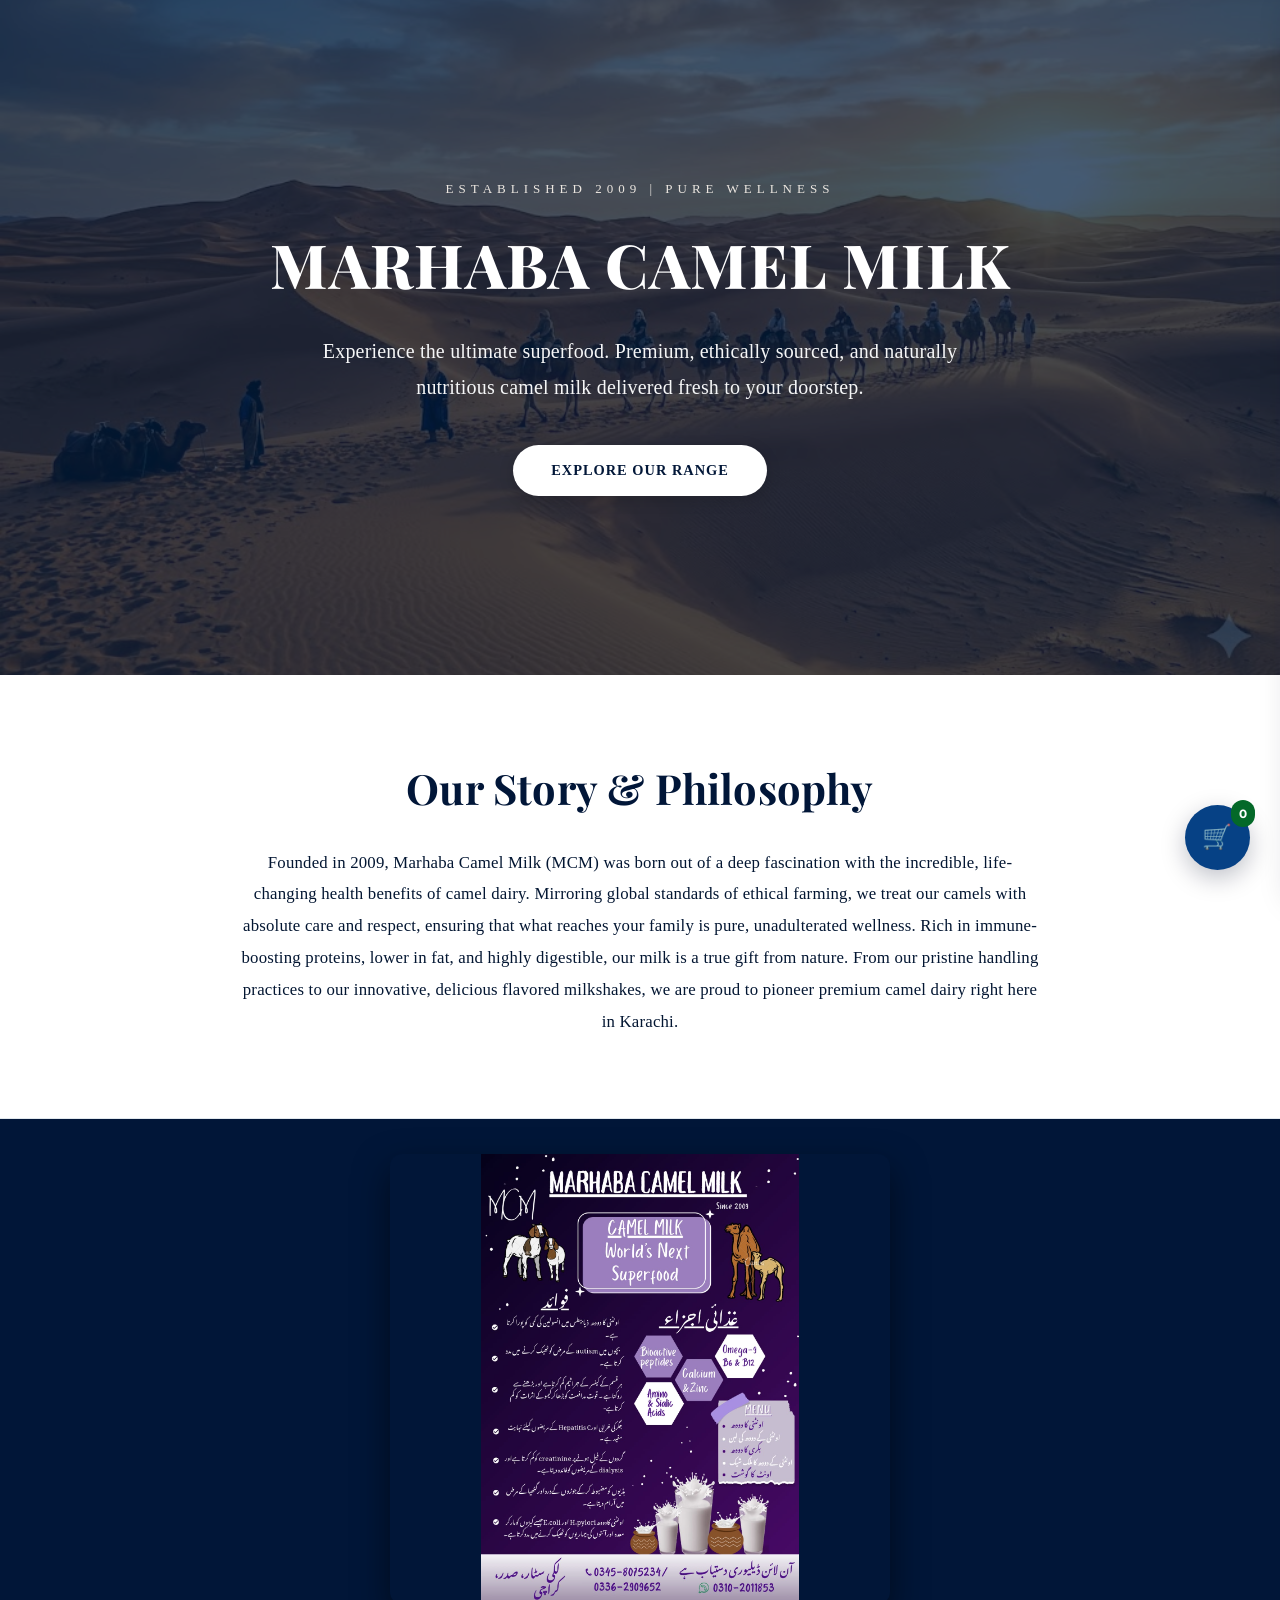
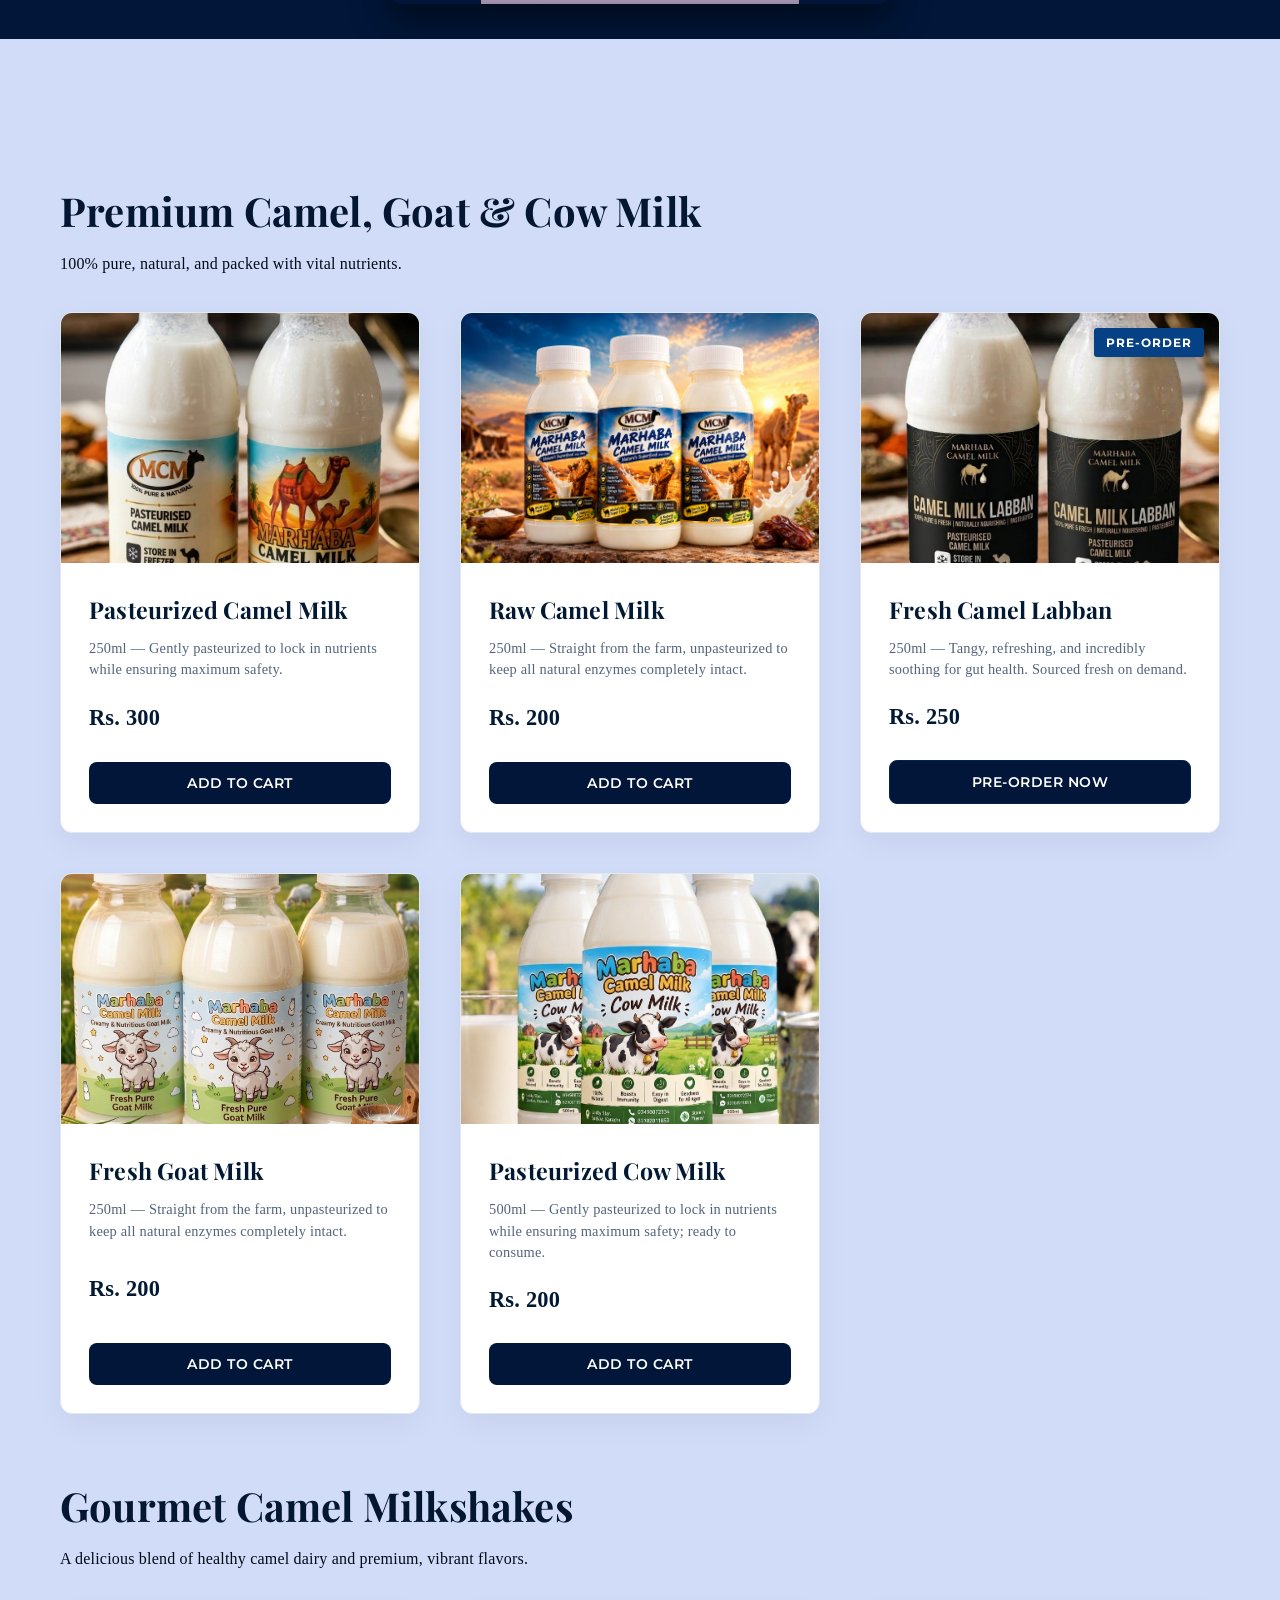
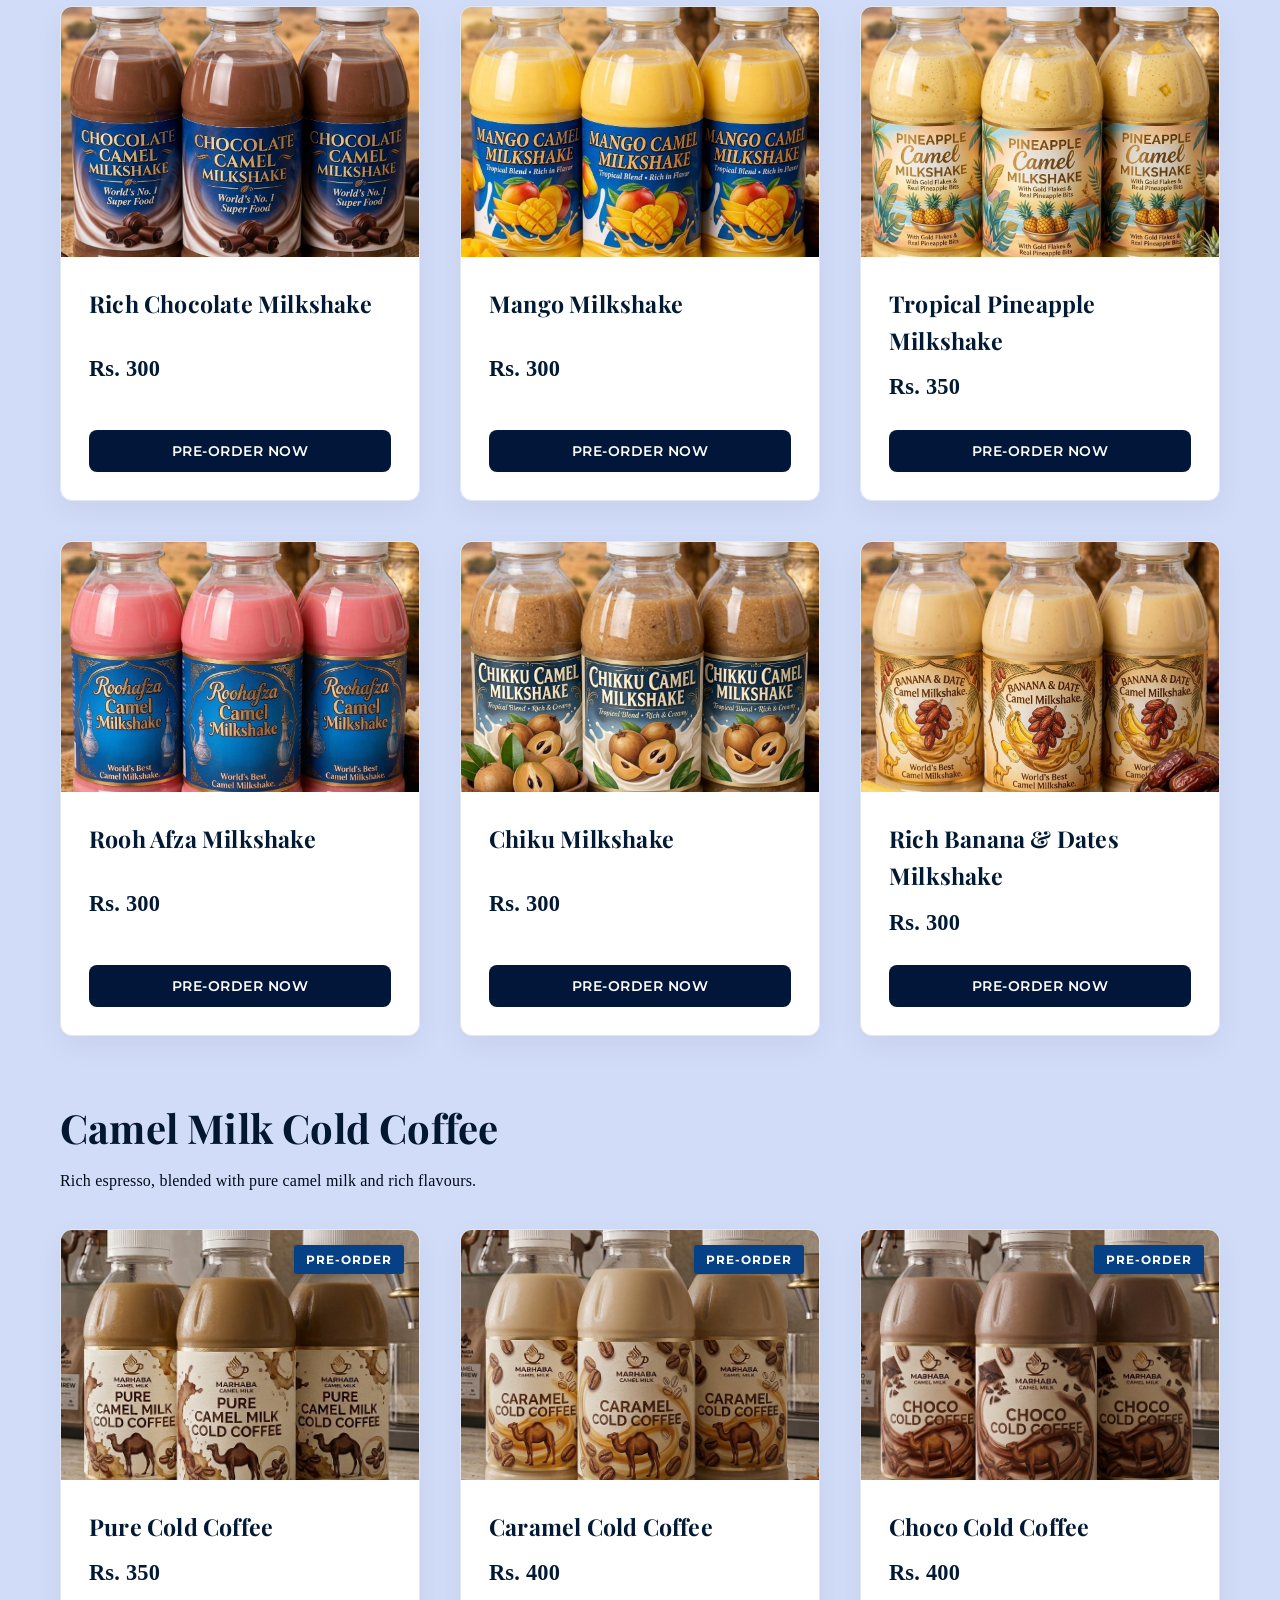
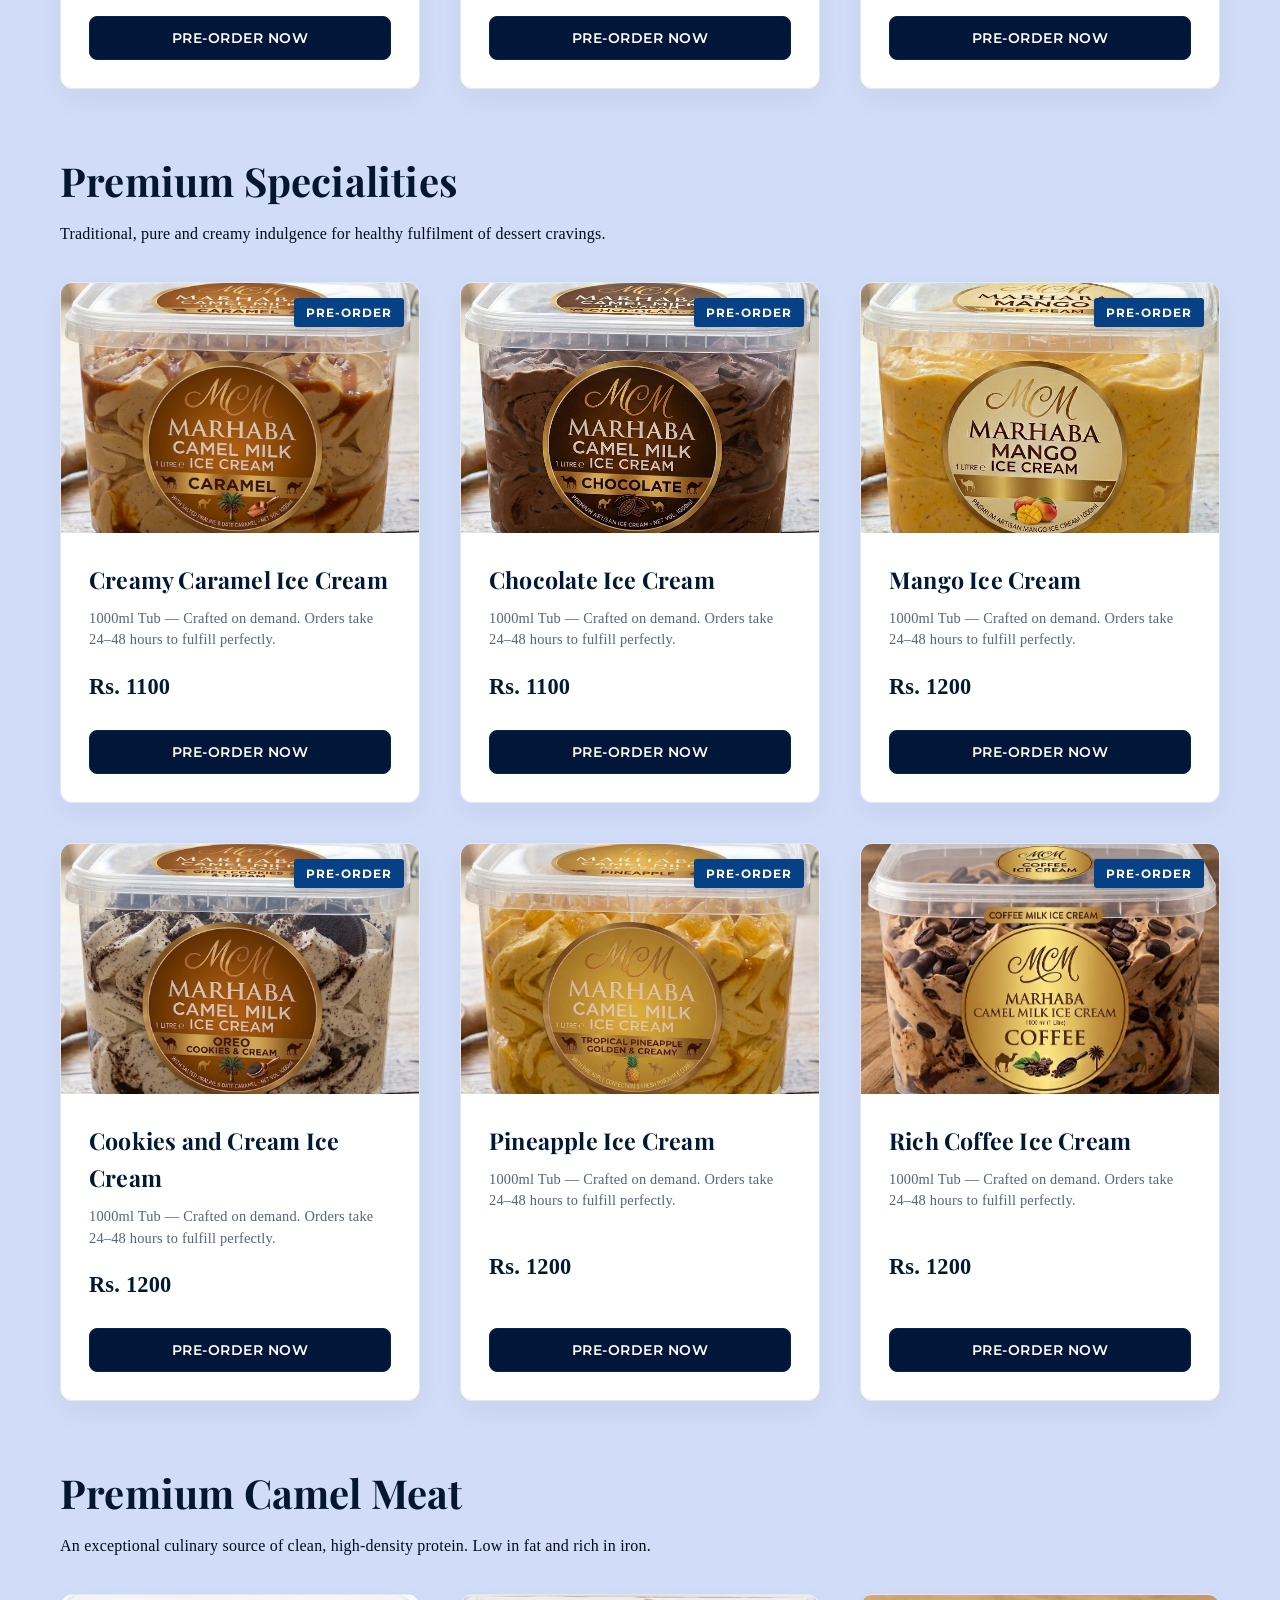
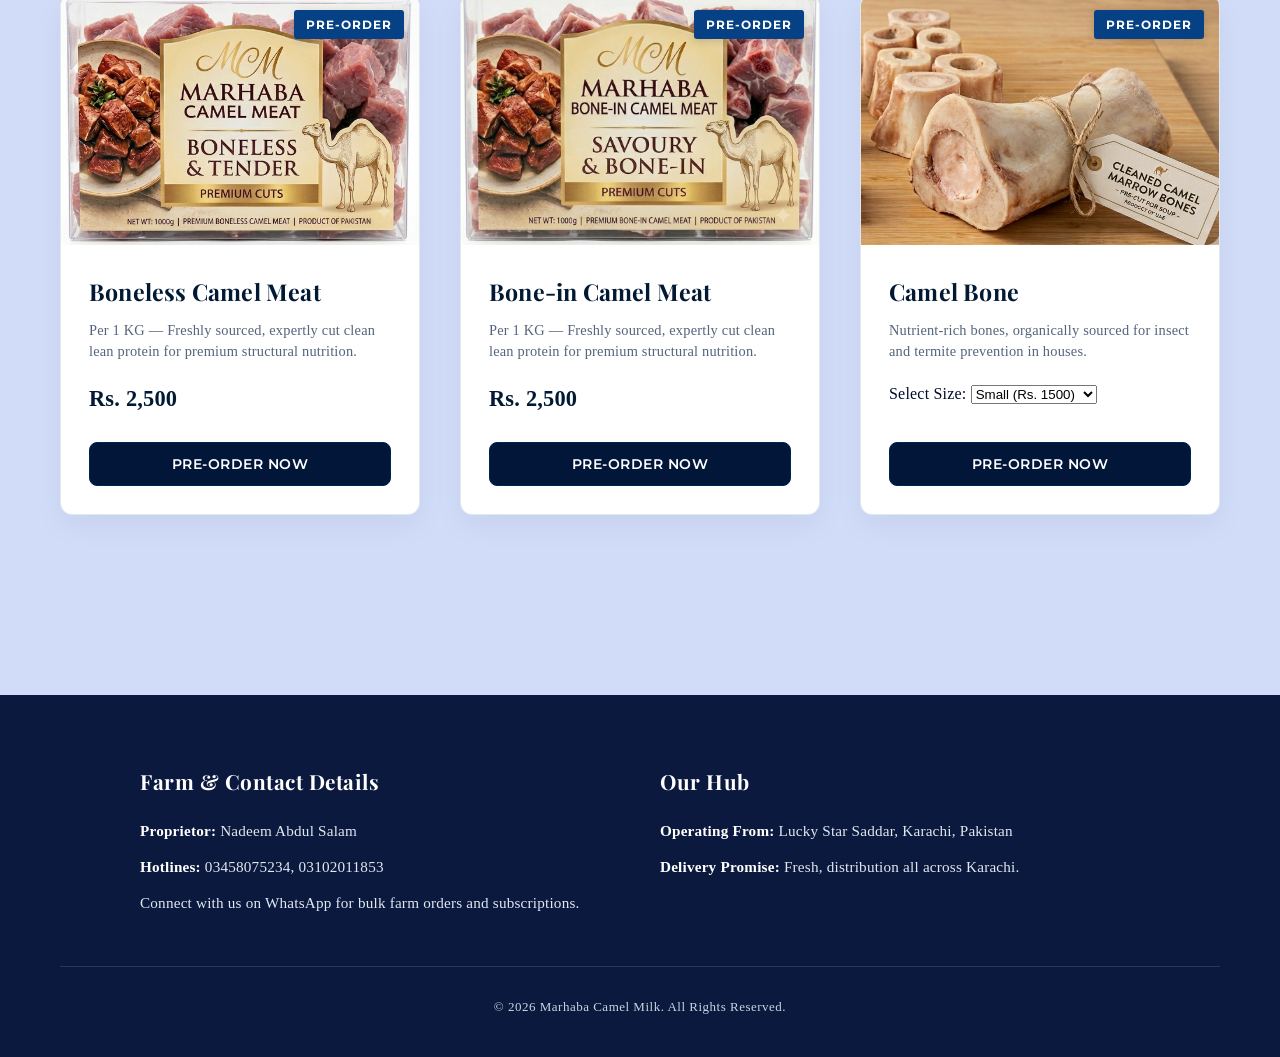
<file: index.html>
<!DOCTYPE html>
<html lang="en">
<head>
    <title>Marhaba Camel Milk | Since 2009</title>
    <meta property="og:site_name" content="Marhaba Camel Milk">
    <link rel="icon" type="image/jpeg" href="favicon.jpg">
    <meta charset="UTF-8">
    <meta name="viewport" content="width=device-width, initial-scale=1.0">
    <meta name="google-site-verification" content="p2T7dXX-VcIlEUNZ_eB5He2ZB-jHT-2Z1cCSy8d6J3A" />    
    <link rel="stylesheet" href="style.css">
</head>
<body>

    <!-- Hero Header Section -->
    <section class="hero-section">
        <div class="hero-overlay">
            <p class="hero-subtitle">ESTABLISHED 2009 | PURE WELLNESS</p>
            <h1 class="hero-title">MARHABA CAMEL MILK</h1>
            <p class="hero-tagline">Experience the ultimate superfood. Premium, ethically sourced, and naturally nutritious camel milk delivered fresh to your doorstep.</p>
            <a href="#menu" class="cta-btn">Explore Our Range</a>
        </div>
    </section>

    <!-- Brand Backstory Section (Summerland Camels Style) -->
    <section id="story" class="story-section">
        <div class="story-container">
            <h2>Our Story & Philosophy</h2>
            <p>Founded in 2009, Marhaba Camel Milk (MCM) was born out of a deep fascination with the incredible, life-changing health benefits of camel dairy. Mirroring global standards of ethical farming, we treat our camels with absolute care and respect, ensuring that what reaches your family is pure, unadulterated wellness. Rich in immune-boosting proteins, lower in fat, and highly digestible, our milk is a true gift from nature. From our pristine handling practices to our innovative, delicious flavored milkshakes, we are proud to pioneer premium camel dairy right here in Karachi.</p>
        </div>
    </section>

    <!-- Insert this between Story and Products -->
    <section class="editorial-slideshow-container">
        <div class="editorial-slide-wrapper">
            
            <div class="editorial-slide active">
                <div class="slide-image-box" style="background-image: url('IMG-1.jpg');"></div>
            </div>

            <div class="editorial-slide">
                <div class="slide-image-box" style="background-image: url('IMG-2.jpg');"></div>
            </div>

            <div class="editorial-slide">
                <div class="slide-image-box" style="background-image: url('IMG-3.jpg');"></div>
            </div>

            <div class="editorial-slide">
                <div class="slide-image-box" style="background-image: url('IMG-4.jpg');"></div>
            </div>

            <div class="editorial-slide">
                <div class="slide-image-box" style="background-image: url('IMG-5.jpg');"></div>
            </div>
            
            <div class="editorial-slide">
                <div class="slide-image-box" style="background-image: url('IMG-6.jpg');"></div>
            </div>
            
            <div class="editorial-slide">
                <div class="slide-image-box" style="background-image: url('IMG-7.jpg');"></div>
            </div>
            
            <div class="editorial-slide">
                <div class="slide-image-box" style="background-image: url('IMG-8.jpg');"></div>
            </div>
            
            <div class="editorial-slide">
                <div class="slide-image-box" style="background-image: url('IMG-9.jpg');"></div>
            </div>
            
            <div class="editorial-slide">
                <div class="slide-image-box" style="background-image: url('IMG-10.jpg');"></div>
            </div>

            <div class="editorial-slide">
                <div class="slide-image-box" style="background-image: url('IMG-11.jpg');"></div>
            </div>
            
            <div class="editorial-slide">
                <div class="slide-image-box" style="background-image: url('IMG-12.jpg');"></div>
            </div>
            
            <div class="editorial-slide">
                <div class="slide-image-box" style="background-image: url('IMG-13.jpg');"></div>
            </div>
            
            <div class="editorial-slide">
                <div class="slide-image-box" style="background-image: url('IMG-14.jpg');"></div>
            </div>

                        <div class="editorial-slide">
                <div class="slide-image-box" style="background-image: url('IMG-15.jpg');"></div>
            </div>
            
            <div class="editorial-slide">
                <div class="slide-image-box" style="background-image: url('IMG-16.jpg');"></div>
            </div>
            
            <div class="editorial-slide">
                <div class="slide-image-box" style="background-image: url('IMG-17.jpg');"></div>
            </div>
            
            <div class="editorial-slide">
                <div class="slide-image-box" style="background-image: url('IMG-18.jpg');"></div>
            </div>

            <div class="editorial-slide">
                <div class="slide-image-box" style="background-image: url('IMG-19.jpg');"></div>
            </div>            

        <div class="editorial-tint"></div>
    </section>

    <!-- Main Products Container -->
    <main id="menu" class="products-container">
        
                <!-- Category 1: Pure Milk -->
         <section class="category-section">
            <h2 class="category-title">Premium Camel, Goat & Cow Milk</h2>
            <p class="category-subtitle">100% pure, natural, and packed with vital nutrients.</p>
            
            <div class="products-grid">
                
                <!-- Product 1 -->
                <div class="card">
                    <div class="card-img-container">
                        <img src="pasteurized.jpg" alt="Pasteurized Camel Milk" class="product-img">
                    </div>
                    <div class="card-content">
                        <h3>Pasteurized Camel Milk</h3>
                        <p class="meta">250ml — Gently pasteurized to lock in nutrients while ensuring maximum safety.</p>
                        <p class="price">Rs. 300</p>
                        <button class="add-to-cart-btn" onclick="addToCart('Pasteurized Camel Milk', 300)">
                            Add to Cart
                        </button>
                    </div>
                </div>
        
                <!-- Product 2 -->
                <div class="card">
                    <div class="card-img-container">
                        <img src="Raw.png" alt="Raw Camel Milk" class="product-img">
                    </div>
                    <div class="card-content">
                        <h3>Raw Camel Milk</h3>
                        <p class="meta">250ml — Straight from the farm, unpasteurized to keep all natural enzymes completely intact.</p>
                        <p class="price">Rs. 200</p>
                        <button class="add-to-cart-btn" onclick="addToCart('Raw Camel Milk', 200)">
                            Add to Cart
                        </button>
                    </div>
                </div>
        
                <!-- Product 3 -->
                <div class="card pre-order-card">
                    <div class="card-img-container">
                        <img src="CamelLabban.jpg" alt="Fresh Camel Labban" class="product-img">
                        <span class="badge">Pre-Order</span>
                    </div>
                    <div class="card-content">
                        <h3>Fresh Camel Labban</h3>
                        <p class="meta">250ml — Tangy, refreshing, and incredibly soothing for gut health. Sourced fresh on demand.</p>
                        <p class="price">Rs. 250</p>
                        <button class="add-to-cart-btn pre-order-btn" onclick="addToCart('Fresh Camel Labban (250ml) (Pre-Order)', 250)">
                            Pre-Order Now
                        </button>
                    </div>
                </div>

                 <!-- Product 4 -->
                <div class="card">
                    <div class="card-img-container">
                        <img src="goat.png" alt="Fresh Goat Milk" class="product-img">
                    </div>
                    <div class="card-content">
                        <h3>Fresh Goat Milk</h3>
                        <p class="meta">250ml — Straight from the farm, unpasteurized to keep all natural enzymes completely intact.</p>
                        <p class="price">Rs. 200</p>
                        <button class="add-to-cart-btn" onclick="addToCart('Fresh Goat Milk', 200)">
                            Add to Cart
                        </button>
                    </div>
                </div>

                <div class="card">
                    <div class="card-img-container">
                        <img src="cowmilk.jpeg" alt="Pasteurized Cow Milk" class="product-img">
                    </div>
                    <div class="card-content">
                        <h3>Pasteurized Cow Milk</h3>
                        <p class="meta">500ml — Gently pasteurized to lock in nutrients while ensuring maximum safety; ready to consume.</p>
                        <p class="price">Rs. 200</p>
                        <button class="add-to-cart-btn" onclick="addToCart('Pasteurized Cow Milk', 200)">
                            Add to Cart
                        </button>
                    </div>
                </div>
                
            </div>
        </section>

        <!-- Category 2: Milkshakes -->
        <section class="category-section">
            <h2 class="category-title">Gourmet Camel Milkshakes</h2>
            <p class="category-subtitle">A delicious blend of healthy camel dairy and premium, vibrant flavors.</p>
            <div class="products-grid">
                
                <!-- Chocolate -->
                <div class="card">
                    <div class="card-img-container">
                        <img src="chocolate.jpg" alt="Chocolate Camel Milkshake" class="product-img">
                    </div>
                    <div class="card-content">
                        <h3>Rich Chocolate Milkshake</h3>
                         <p class="price">Rs. 300</p>
                        <button class="add-to-cart-btn" onclick="addToCart('Chocolate Camel Milkshake', 300)">
                            Pre-Order Now
                        </button>
                    </div>
                </div>

                <!-- Mango -->
                <div class="card">
                    <div class="card-img-container">
                        <img src="mango.jpg" alt="Mango Camel Milkshake" class="product-img">
                    </div>
                    <div class="card-content">
                        <h3>Mango Milkshake</h3>
                         <p class="price">Rs. 300</p>
                        <button class="add-to-cart-btn" onclick="addToCart('Mango Camel Milkshake', 300)">
                            Pre-Order Now
                        </button>
                    </div>
                </div>

                <!-- Pineapple -->
                <div class="card">
                    <div class="card-img-container">
                        <img src="pineapple.jpg" alt="Pineapple Camel Milkshake" class="product-img">
                    </div>
                    <div class="card-content">
                        <h3>Tropical Pineapple Milkshake</h3>
                         <p class="price">Rs. 350</p>
                        <button class="add-to-cart-btn" onclick="addToCart('Tropical Pineapple Camel Milkshake', 350)">
                            Pre-Order Now
                        </button>
                    </div>
                </div>

                <!-- Rooh Afza -->
                <div class="card">
                    <div class="card-img-container">
                        <img src="roohafza.jpg" alt="Rooh Afza Camel Milkshake" class="product-img">
                    </div>
                    <div class="card-content">
                        <h3>Rooh Afza Milkshake</h3>
                        <p class="price">Rs. 300</p>
                        <button class="add-to-cart-btn" onclick="addToCart('RoohAfza Camel Milkshake', 300)">
                            Pre-Order Now
                        </button>
                    </div>
                </div>

                <!-- Chiku -->
                <div class="card">
                    <div class="card-img-container">
                        <img src="chiku.jpg" alt="Chiku Camel Milkshake" class="product-img">
                    </div>
                    <div class="card-content">
                        <h3>Chiku Milkshake</h3>
                         <p class="price">Rs. 300</p>
                        <button class="add-to-cart-btn" onclick="addToCart('Chiku Camel Milkshake', 300)">
                            Pre-Order Now
                        </button>
                    </div>
                </div>

                <!-- Dates -->
                <div class="card">
                    <div class="card-img-container">
                        <img src="banana.jpg" alt="Banana & Dates Camel Milkshake" class="product-img">
                    </div>
                    <div class="card-content">
                        <h3>Rich Banana & Dates Milkshake</h3>
                        <p class="price">Rs. 300</p>
                        <button class="add-to-cart-btn" onclick="addToCart('Banana & Dates Camel Milkshake', 300)">
                            Pre-Order Now
                        </button>
                    </div>
                </div>
            </div>
        </section >

        
        <section class="category-section">
            <h2 class="category-title">Camel Milk Cold Coffee</h2>
            <p class="category-subtitle">Rich espresso, blended with pure camel milk and rich flavours.</p>
            <div class="products-grid">
        
                <div class="card pre-order-card"> 
                    <div class="card-img-container">
                        <img src="purecoffee.png" alt="Pure Cold Coffee" class="product-img">
                        <span class="badge">Pre-Order</span>
                    </div>
                    <div class="card-content">
                        <h3>Pure Cold Coffee</h3>
                        <p class="price">Rs. 350</p>
                        <button class="add-to-cart-btn pre-order-btn" onclick="addToCart('Pure Cold Coffee (Pre-Order)', 350)">
                            Pre-Order Now
                        </button>
                    </div>
                </div>
        
                <div class="card pre-order-card"> 
                    <div class="card-img-container">
                        <img src="caramelcoffee.png" alt="Caramel Cold Coffee" class="product-img">
                        <span class="badge">Pre-Order</span>
                    </div>
                    <div class="card-content">
                        <h3>Caramel Cold Coffee</h3>
                        <p class="price">Rs. 400</p>
                        <button class="add-to-cart-btn pre-order-btn" onclick="addToCart('Caramel Cold Coffee (Pre-Order)', 400)">
                            Pre-Order Now
                        </button>
                    </div>
                </div>
        
                <div class="card pre-order-card"> 
                    <div class="card-img-container">
                        <img src="chococoffee.png" alt="Choco Cold Coffee" class="product-img">
                        <span class="badge">Pre-Order</span>
                    </div>
                    <div class="card-content">
                        <h3>Choco Cold Coffee</h3>
                        <p class="price">Rs. 400</p>
                        <button class="add-to-cart-btn pre-order-btn" onclick="addToCart('Choco Cold Coffee (Pre-Order)', 400)">
                            Pre-Order Now
                        </button>
                    </div>
                </div>
        
            </div>
        </section>

                    
        <!-- Category 2: Labban -->
        <section class="category-section">
            <h2 class="category-title">Premium Specialities</h2>
            <p class="category-subtitle">Traditional, pure and creamy indulgence for healthy fulfilment of dessert cravings.</p>
            <div class="products-grid">
                                
                <div class="card pre-order-card">
                    <div class="card-img-container">
                        <img src="caramel.png" alt="Premium Caramel Camel Milk Ice Cream" class="product-img">
                        <span class="badge">Pre-Order</span>
                    </div>
                    <div class="card-content">
                        <h3>Creamy Caramel Ice Cream</h3>
                        <p class="meta">1000ml Tub — Crafted on demand. Orders take 24–48 hours to fulfill perfectly.</p>
                        <p class="price">Rs. 1100</p>
                        <button class="add-to-cart-btn pre-order-btn" onclick="addToCart('Caramel Camel Milk Ice Cream (Pre-Order)', 1000)">
                            Pre-Order Now
                        </button>
                    </div>
                </div>

                <div class="card pre-order-card">
                    <div class="card-img-container">
                        <img src="chocoice.png" alt="Premium Chocolate Camel Milk Ice Cream" class="product-img">
                        <span class="badge">Pre-Order</span>
                    </div>
                    <div class="card-content">
                        <h3>Chocolate Ice Cream</h3>
                        <p class="meta">1000ml Tub — Crafted on demand. Orders take 24–48 hours to fulfill perfectly.</p>
                        <p class="price">Rs. 1100</p>
                        <button class="add-to-cart-btn pre-order-btn" onclick="addToCart('Chocolate Camel Milk Ice Cream (Pre-Order)', 1200)">
                            Pre-Order Now
                        </button>
                    </div>
                </div>

                <div class="card pre-order-card">
                    <div class="card-img-container">
                        <img src="mangoice.png" alt="Premium Mango Camel Milk Ice Cream" class="product-img">
                        <span class="badge">Pre-Order</span>
                    </div>
                    <div class="card-content">
                        <h3>Mango Ice Cream</h3>
                        <p class="meta">1000ml Tub — Crafted on demand. Orders take 24–48 hours to fulfill perfectly.</p>
                        <p class="price">Rs. 1200</p>
                        <button class="add-to-cart-btn pre-order-btn" onclick="addToCart('Mango Camel Milk Ice Cream (Pre-Order)', 1200)">
                            Pre-Order Now
                        </button>
                    </div>
                </div>

                <div class="card pre-order-card">
                    <div class="card-img-container">
                        <img src="oreo.png" alt="Premium Cookies and Cream Camel Milk Ice Cream" class="product-img">
                        <span class="badge">Pre-Order</span>
                    </div>
                    <div class="card-content">
                        <h3>Cookies and Cream Ice Cream</h3>
                        <p class="meta">1000ml Tub — Crafted on demand. Orders take 24–48 hours to fulfill perfectly.</p>
                        <p class="price">Rs. 1200</p>
                        <button class="add-to-cart-btn pre-order-btn" onclick="addToCart('Cookies and Cream Camel Milk Ice Cream (Pre-Order)', 1200)">
                            Pre-Order Now
                        </button>
                    </div>
                </div>

                <div class="card pre-order-card">
                    <div class="card-img-container">
                        <img src="pineice.png" alt="Premium Pineapple Camel Milk Ice Cream" class="product-img">
                        <span class="badge">Pre-Order</span>
                    </div>
                    <div class="card-content">
                        <h3>Pineapple Ice Cream</h3>
                        <p class="meta">1000ml Tub — Crafted on demand. Orders take 24–48 hours to fulfill perfectly.</p>
                        <p class="price">Rs. 1200</p>
                        <button class="add-to-cart-btn pre-order-btn" onclick="addToCart('Pineapple Camel Milk Ice Cream (Pre-Order)', 1200)">
                            Pre-Order Now
                        </button>
                    </div>
                </div>

                <div class="card pre-order-card">
                    <div class="card-img-container">
                        <img src="coffee.png" alt="Premium Coffee Camel Milk Ice Cream" class="product-img">
                        <span class="badge">Pre-Order</span>
                    </div>
                    <div class="card-content">
                        <h3>Rich Coffee Ice Cream</h3>
                        <p class="meta">1000ml Tub — Crafted on demand. Orders take 24–48 hours to fulfill perfectly.</p>
                        <p class="price">Rs. 1200</p>
                        <button class="add-to-cart-btn pre-order-btn" onclick="addToCart('Coffee Camel Milk Ice Cream (Pre-Order)', 1200)">
                            Pre-Order Now
                        </button>
                    </div>
                </div>
            </div>
        </section>

        <!-- Category 5: Premium Meat -->
        <section class="category-section">
            <h2 class="category-title">Premium Camel Meat</h2>
            <p class="category-subtitle">An exceptional culinary source of clean, high-density protein. Low in fat and rich in iron.</p>
            <div class="products-grid">
                
                <div class="card pre-order-card">
                    <div class="card-img-container">
                        <img src="bonelessm.png" alt="Boneless Camel Meat" class="product-img">
                        <span class="badge">Pre-Order</span>
                    </div>
                    <div class="card-content">
                        <h3>Boneless Camel Meat</h3>
                        <p class="meta">Per 1 KG — Freshly sourced, expertly cut clean lean protein for premium structural nutrition.</p>
                        <p class="price">Rs. 2,500</p>
                        <button class="add-to-cart-btn pre-order-btn" onclick="addToCart('Boneless Camel Meat (1KG)', 2500)">
                            Pre-Order Now
                        </button>
                    </div>
                </div>

                <div class="card pre-order-card">
                    <div class="card-img-container">
                        <img src="boneinm.png" alt="Boneless Camel Meat" class="product-img">
                        <span class="badge">Pre-Order</span>
                    </div>
                    <div class="card-content">
                        <h3>Bone-in Camel Meat</h3>
                        <p class="meta">Per 1 KG — Freshly sourced, expertly cut clean lean protein for premium structural nutrition.</p>
                        <p class="price">Rs. 2,500</p>
                        <button class="add-to-cart-btn pre-order-btn" onclick="addToCart('Boneless Camel Meat (1KG)', 2500)">
                            Pre-Order Now
                        </button>
                    </div>
                </div>

                <div class="card pre-order-card">
                    <div class="card-img-container">
                        <img src="bonem.png" alt="Premium Camel Bones" class="product-img">
                        <span class="badge">Pre-Order</span>
                    </div>
                    <div class="card-content">
                        <h3>Camel Bone</h3>
                        <p class="meta">Nutrient-rich bones, organically sourced for insect and termite prevention in houses.</p>
                        
                        <div class="product-variant-group">
                            <label for="camelBonesSize" class="variant-label">Select Size:</label>
                            <select id="camelBonesSize" class="variant-select" onchange="updateBonesPrice(this.value)">
                                <option value="small">Small (Rs. 1500)</option>
                                <option value="large">Large (Rs. 2,500)</option>
                            </select>
                        </div>
                        
                        <button class="add-to-cart-btn pre-order-btn" id="bonesCartBtn" onclick="addToCart('Premium Camel Bones [Medium Pack] (Pre-Order)', 1250)">
                            Pre-Order Now
                        </button>
                    </div>
                </div>

            </div>
        </section>
    </main>

    <!-- Footer Section -->
    <footer>
        <div class="footer-info">
            <div class="info-block">
                <h4>Farm & Contact Details</h4>
                <p><strong>Proprietor:</strong> Nadeem Abdul Salam</p>
                <p><strong>Hotlines:</strong> 03458075234, 03102011853</p>
                <p>Connect with us on WhatsApp for bulk farm orders and subscriptions.</p>
            </div>
            <div class="info-block">
                <h4>Our Hub</h4>
                <p><strong>Operating From:</strong> Lucky Star Saddar, Karachi, Pakistan</p>
                <p><strong>Delivery Promise:</strong> Fresh, distribution all across Karachi.</p>
            </div>
        </div>
        <hr class="footer-divider">
        <p class="copyright">© 2026 Marhaba Camel Milk. All Rights Reserved.</p>
    </footer>

    <div id="cart-floating-icon" onclick="toggleCartDrawer()">
        <span class="cart-icon-bag">🛒</span>
        <span id="cart-badge">0</span>
    </div>

    <div id="cart-drawer">
    <div class="cart-header">
        <h3>Your Order</h3>
        <button class="close-cart-btn" onclick="toggleCartDrawer()">✕</button>
    </div>
    
    <div id="cart-items-container">
        <p class="empty-cart-text">Your cart is empty.</p>
    </div>
    
    <div class="cart-customer-form">
        <h4>Delivery Details</h4>
        <div class="form-group">
            <label for="cust-name">Full Name *</label>
            <input type="text" id="cust-name" placeholder="e.g., Muhammad Ali" required>
        </div>
        <div class="form-group">
            <label for="cust-contact no.">Contact Number *</label>
            <textarea id="cust-contact no." rows="3" placeholder="e.g. 03331234567" required></textarea>
        </div>
        <div class="form-group">
            <label for="cust-address">Delivery Address *</label>
            <textarea id="cust-address" rows="3" placeholder="Street, Area, Apartment/House No., City" required></textarea>
        </div>
        
        
    <div class="form-group">
        <label>GPS Location Link *</label>
        <button type="button" id="location-gps-btn" onclick="getCurrentGPSLocation()">
            📍 Pin My Current Location
        </button>
        <p id="location-status-text" style="color: #c2410c; font-weight: bold;">⚠️ Location required to checkout.</p>
        <input type="hidden" id="cust-gps-url" value="">
        </div>
    </div>
    
    <div class="cart-footer">
        <div class="cart-summary-row">
            <span>Items Subtotal:</span>
            <span id="cart-subtotal-amount">Rs. 0</span>
        </div>
        <div class="cart-summary-row">
            <span>Delivery Charge:</span>
            <span>Rs. 300</span>
        </div>
        <div class="cart-total-row">
            <span>Total Amount:</span>
            <span id="cart-total-amount">Rs. 0</span>
        </div>
        <button id="checkout-whatsapp-btn" onclick="checkoutToWhatsApp()">
            Send Order via WhatsApp
        </button>
    </div>
</div>

    <script>
        let cart = [];

        function toggleCartDrawer() {
            document.getElementById('cart-drawer').classList.toggle('open');
        }

        function addToCart(productName, price) {
            const existingItem = cart.find(item => item.name === productName);
            if (existingItem) {
                existingItem.quantity += 1;
            } else {
                cart.push({ name: productName, price: price, quantity: 1 });
            }
            updateCartUI();
            document.getElementById('cart-drawer').classList.add('open');
        }

        function changeQuantity(productName, change) {
            const item = cart.find(item => item.name === productName);
            if (!item) return;
            item.quantity += change;
            if (item.quantity <= 0) {
                cart = cart.filter(cartItem => cartItem.name !== productName);
            }
            updateCartUI();
        }

        function getCurrentGPSLocation() {
            const statusText = document.getElementById('location-status-text');
            const gpsUrlInput = document.getElementById('cust-gps-url');
            const locationBtn = document.getElementById('location-gps-btn');

            if (!navigator.geolocation) {
                statusText.innerText = "Geolocation is not supported by your browser.";
                return;
            }

            statusText.innerText = "Fetching location coordinates...";
            locationBtn.disabled = true;

            navigator.geolocation.getCurrentPosition(
                (position) => {
                    const lat = position.coords.latitude;
                    const lon = position.coords.longitude;
                    
                    // FIXED: Clean, standard Google Maps redirection link formula
                    const mapsURL = `https://www.google.com/maps?q=${lat},${lon}`;
                    
                    gpsUrlInput.value = mapsURL;
                    statusText.innerHTML = "✅ <span style='color: #046929; font-weight: bold;'>Location attached successfully!</span>";
                    locationBtn.disabled = false;
                },
                (error) => {
                    statusText.innerText = "❌ Unable to fetch location. Please type address details.";
                    locationBtn.disabled = false;
                    console.error(error);
                },
                { enableHighAccuracy: true, timeout: 10000 }
            );
        }

        // Ensure this configuration constant sits cleanly within your script scope
        const deliveryCharge = 300; 

        function updateCartUI() {
            const itemsContainer = document.getElementById('cart-items-container');
            const badge = document.getElementById('cart-badge');
            const subtotalSpan = document.getElementById('cart-subtotal-amount');
            const totalAmountSpan = document.getElementById('cart-total-amount');
            
            if (cart.length === 0) {
                itemsContainer.innerHTML = '<p class="empty-cart-text">Your cart is empty.</p>';
                badge.innerText = '0';
                subtotalSpan.innerText = 'Rs. 0';
                totalAmountSpan.innerText = 'Rs. 0';
                return;
            }

            let totalItems = 0;
            let itemsSubtotal = 0;
            itemsContainer.innerHTML = '';

            cart.forEach(item => {
                totalItems += item.quantity;
                itemsSubtotal += (item.price * item.quantity);

                const itemHTML = `
                    <div class="cart-item">
                        <div class="cart-item-info">
                            <h4>${item.name}</h4>
                            <p>Rs. ${item.price} x ${item.quantity}</p>
                        </div>
                        <div class="cart-item-actions">
                            <button class="quantity-btn" onclick="changeQuantity('${item.name}', -1)">-</button>
                            <span>${item.quantity}</span>
                            <button class="quantity-btn" onclick="changeQuantity('${item.name}', 1)">+</button>
                        </div>
                    </div>
                `;
                itemsContainer.innerHTML += itemHTML;
            });

            badge.innerText = totalItems;
            
            // Explicit numerical verification formatting prevents UI computation drops
            if (subtotalSpan) subtotalSpan.innerText = `Rs. ${itemsSubtotal}`;
            if (totalAmountSpan) totalAmountSpan.innerText = `Rs. ${itemsSubtotal + deliveryCharge}`;
        }

        function checkoutToWhatsApp() {
            if (cart.length === 0) return;

            const customerName = document.getElementById('cust-name').value.trim();
            const customerAddress = document.getElementById('cust-address').value.trim();
            const gpsMapURL = document.getElementById('cust-gps-url') ? document.getElementById('cust-gps-url').value : '';

            if (!customerName || !customerAddress) {
                alert("Please fill in your Name and Delivery Address to continue with your order.");
                return;
            }

            const farmWhatsAppNumber = "923102011853"; 
            let messageText = `📋 *NEW ORDER RECEIVED - MARHABA CAMEL MILK*\n\n`;
            
            messageText += `👤 *Customer Name:* ${customerName}\n`;
            messageText += `📍 *Delivery Address:* ${customerAddress}\n`;
            
            if (gpsMapURL) {
                messageText += `🗺️ *Live GPS Drop Link:* ${gpsMapURL}\n`;
            }
            
            messageText += `\n🛒 *Order Items:*\n`;

            let itemsSubtotal = 0;
            cart.forEach((item, index) => {
                const itemTotal = item.price * item.quantity;
                itemsSubtotal += itemTotal;
                messageText += `${index + 1}. *${item.name}*\n   Qty: ${item.quantity} | Subtotal: Rs. ${itemTotal}\n\n`;
            });

            messageText += `----------------------------------\n`;
            messageText += `📦 *Items Subtotal:* Rs. ${itemsSubtotal}\n`;
            messageText += `🚴 *Fixed Delivery Charge:* Rs. ${deliveryCharge}\n`;
            messageText += `💰 *Grand Total Amount:* Rs. ${itemsSubtotal + deliveryCharge}\n\n`;
            messageText += `-Fresh cold chain distribution logistics initiated via distribution hub.-`;

            const encodedMessage = encodeURIComponent(messageText);
            const whatsappURL = `https://wa.me/${farmWhatsAppNumber}?text=${encodedMessage}`;
            
            window.open(whatsappURL, '-blank');
        }
    </script>

    <script>
        document.addEventListener("DOMContentLoaded", function () {
            // Targets all 10 image track elements
            const slides = document.querySelectorAll(".editorial-slide");
            let currentSlideIndex = 0;

            // Safety Catch: Prevents execution if elements are missing or misnamed
            if (slides.length === 0) {
                console.warn("Slideshow System: No elements matching '.editorial-slide' were found.");
                return;
            }

            function showNextSlide() {
                // 1. Remove the active class from the slide currently visible
                slides[currentSlideIndex].classList.remove("active");
                
                // 2. Safely cycle to the next index, looping back to 0 automatically after the 10th image
                currentSlideIndex = (currentSlideIndex + 1) % slides.length;
                
                // 3. Apply the active class to the next slide to trigger the CSS transition fade-in
                slides[currentSlideIndex].classList.add("active");
            }

            // Run the transition engine cleanly every 4000 milliseconds (4 seconds)
            setInterval(showNextSlide, 4000);
        });

        function updateBonesPrice(selectedSize) {
            const priceText = document.getElementById("bonesPriceDisplay");
            const cartButton = document.getElementById("bonesCartBtn");
            
            let basePrice = 0; // Default Medium placeholder value
            let displayLabel = "Rs. 0";
            let cartStringName = "Camel Bone [ ] (Pre-Order)";

            if (selectedSize === "small") {
                basePrice = 1500; // Median placeholder for Rs. 300-500 bracket
                displayLabel = "Rs. 1500 <span style='font-size:0.8rem; font-weight:normal; color:#666;'>(Est. 300-500)</span>";
                cartStringName = " Camel Bone [Small] (Pre-Order)";
            } else if (selectedSize === "large") {
                basePrice = 2500; // Median placeholder for Rs. 2000-3500 bracket
                displayLabel = "Rs. 2,500 <span style='font-size:0.8rem; font-weight:normal; color:#666;'>(Est. 2,000-3,500)</span>";
                cartStringName = "Camel Bone [Large] (Pre-Order)";
            }

            // Update the visual text representation on the interface
            priceText.innerHTML = displayLabel;
            
            // Update the button action dynamically for your checkout logic
            cartButton.setAttribute("onclick", `addToCart('${cartStringName}', ${basePrice})`);
        }

    </script>
</body> </html>
</file>
<file: style.css>
/* Import Premium Web Fonts from Google Fonts */
@import url('https://fonts.googleapis.com/css2?family=Montserrat:wght@300;400;500;600;700&family=Playfair+Display:ital,wght@0,600;0,700;0,800;1,400&display=swap');

/* Global Settings & Modern Font Styling */
* {
    box-sizing: border-box;
    margin: 0;
    padding: 0;
}

body { 
    font-family: 'Times New Roman', Times, serif; 
    background-color: #1f58de34; /* Smooth Blue-White base background */
    color: #010d29; /* Dark Navy for crisp contrast readability */
    line-height: 1.6;
    letter-spacing: 0.2px;
}

/* Beautiful Hero Banner Section */
.hero-section {
    background: url('hero-bg.jpg') no-repeat center center/cover;
    height: 75vh;
    position: relative;
    display: flex;
    align-items: center;
    justify-content: center;
    text-align: center;
    color: white;
}

.hero-overlay {
    background: rgba(2, 31, 63, 0.73); /* Slightly deepened for better text legibility */
    position: absolute;
    top: 0; left: 0; width: 100%; height: 100%;
    display: flex;
    flex-direction: column;
    justify-content: center;
    align-items: center;
    padding: 20px;
}

.hero-subtitle {
    font-family: 'Times New Roman', Times, serif;
    font-size: 13px;
    letter-spacing: 5px; /* Elegant formal spacing */
    text-transform: uppercase;
    color: #fef7efe6; 
    margin-bottom: 15px;
    font-weight: 500;
}

.hero-title {
    font-family: 'Playfair Display', serif; /* Formal Serif Display */
    font-size: 3.8rem;
    font-weight: 800;
    letter-spacing: 1px;
    margin-bottom: 20px;
    color: #ffffff;
}

.hero-tagline {
    font-family: 'Times New Roman', Times, serif;
    font-size: 1.25rem;
    max-width: 650px;
    margin-bottom: 40px;
    font-weight: 300;
    line-height: 1.8;
    color: #f5f6f7;
}

.cta-btn {
    font-family:'Times New Roman', Times, serif;
    background: #ffffff; 
    color: #021738;
    padding: 14px 38px;
    border-radius: 30px;
    text-decoration: none;
    font-weight: 600;
    font-size: 0.9rem;
    text-transform: uppercase;
    letter-spacing: 1px;
    transition: all 0.3s cubic-bezier(0.25, 1, 0.5, 1);
    box-shadow: 0 4px 15px rgba(0,0,0,0.15);
}

.cta-btn:hover {
    background: #064185; 
    color: #ffffff;
    transform: translateY(-2px);
    box-shadow: 0 8px 20px rgba(6, 65, 133, 0.4);
}

/* Brand Backstory Section Styling */
.story-section {
    background-color: #ffffff; 
    padding: 80px 20px;
    text-align: center;
    border-bottom: 1px solid #e1e8ed;
}

.story-container {
    max-width: 800px;
    margin: 0 auto;
}

.story-container h2 {
    font-family: 'Playfair Display', serif;
    font-size: 2.6rem;
    color: #011638; 
    margin-bottom: 25px;
    font-weight: 700;
}

.story-container p {
    font-family:'Times New Roman', Times, serif;
    font-size: 1.05rem;
    color: #031632;
    font-weight: 400;
    line-height: 1.9;
    text-align: center; /* Centered layout yields a more curated formal vibe */
}


/* The outer presentation frame remains deep navy and spacious */
.editorial-slideshow-container {
    position: relative;
    width: 100%;
    height: 520px; /* Provides ample breathing space for structural layouts */
    overflow: hidden;
    background-color: #011638; 
    display: flex;
    align-items: center;
    justify-content: center;
}

.editorial-slide-wrapper {
    position: absolute;
    top: 0;
    left: 0;
    width: 100%;
    height: 100%;
    z-index: 1;
}

.editorial-slide {
    position: absolute;
    top: 0;
    left: 0;
    width: 100%;
    height: 100%;
    
    opacity: 0;
    visibility: hidden;
    z-index: 2;
    transition: opacity 1.3s ease-in-out, visibility 1.3s ease-in-out;
    
    display: flex;
    align-items: center;
    justify-content: center;
    padding: 25px;
}

.editorial-slide.active {
    opacity: 1;
    visibility: visible;
    z-index: 4;
}

/* --- THE UNIFORM INNER SLIDE CONTROLLER --- */
.slide-image-box {
    width: 90%;
    max-width: 500px;      /* Restricts width so flyers look clean, not wider than tall */
    height: 450px;         /* Forces all images into an identical layout height block */
    border-radius: 12px;   /* Sophisticated premium rounded framework */
    box-shadow: 0 15px 35px rgba(0, 0, 0, 0.5); /* Strong drop shadow to make graphics pop */
    
    /* Matches base card fields seamlessly to prevent unaligned color gaps */
    background-color: #011638; 
    
    /* CRUCIAL: Ensures full readability of your flyers without cropping any text out */
    background-size: contain;
    background-position: center;
    background-repeat: no-repeat;
}

/* Ambient presentation frame shading */
.editorial-tint {
    position: absolute;
    top: 0;
    left: 0;
    width: 100%;
    height: 100%;
    background: radial-gradient(circle, rgba(1,22,56,0.1) 0%, rgba(1,22,56,0.7) 100__);
    z-index: 3;
    pointer-events: none;
}

/* Content Layout Grid */
.products-container { 
    max-width: 1200px;
    margin: 0 auto;
    padding: 80px 20px; 
}

.category-title { 
    font-family: 'Playfair Display', serif;
    color: #031632; 
    font-size: 2.5rem; 
    margin: 60px 0 8px 0;
    text-align: left;
    font-weight: 700;
}

.category-subtitle {
    font-family: 'Times New Roman', Times, serif;
    color: #010b1a;
    font-size: 1rem;
    margin-bottom: 35px;
    text-align: left;
    font-weight: 400;
}

.sub-price {
    font-family: 'Times New Roman', Times, serif;
    font-size: 1.2rem;
    color: #031632; 
    font-weight: 500;
    margin-left: 10px;
    letter-spacing: 0px;
}

.products-grid {
    display: grid;
    grid-template-columns: repeat(auto-fill, minmax(300px, 1fr));
    gap: 40px;
}

/* Premium Card Design */
.card { 
    background: #ffffff; 
    border-radius: 12px; /* Marginally sharper corners offer a more formal tone */
    overflow: hidden;
    box-shadow: 0 10px 30px rgba(1, 13, 41, 0.05); 
    border: 1px solid #e2e8f0;
    transition: transform 0.4s cubic-bezier(0.25, 1, 0.5, 1), box-shadow 0.4s ease;
    display: flex;
    flex-direction: column;
}

.card:hover {
    transform: translateY(-8px);
    box-shadow: 0 20px 40px rgba(1, 13, 41, 0.12);
    border-color: #cbd5e1;
}

.card-img-container {
    width: 100%;
    height: 250px;
    overflow: hidden;
    background-color: #f1f5f9;
}

.product-img {
    width: 100%;
    height: 100%;
    object-fit: cover; 
    transition: transform 0.8s cubic-bezier(0.25, 1, 0.5, 1);
}

.card:hover .product-img {
    transform: scale(1.05);
}

.card-content {
    padding: 28px;
    display: flex;
    flex-direction: column;
    flex-grow: 1;
}

.card h3 { 
    font-family: 'Playfair Display', serif;
    font-size: 1.45rem;
    color: #021934; 
    margin-bottom: 10px;
    font-weight: 700;
}

.card .meta {
    font-family: 'Times New Roman', Times, serif;
    font-size: 0.9rem;
    color: #53647c;
    margin-bottom: 18px;
    font-weight: 400;
    line-height: 1.5;
}

.card .price { 
    font-family: 'Times New Roman', Times, serif;
    font-size: 1.4rem; 
    font-weight: 700; 
    color: #021934; 
    margin-bottom: 25px;
    margin-top: auto;
}

/* Modern WhatsApp Button with Icon */
.whatsapp-btn { 
    font-family: 'Times New Roman', Times, serif;
    display: flex; 
    align-items: center;
    justify-content: center;
    background: #046929; 
    color: white; 
    padding: 14px; 
    border-radius: 8px; 
    text-decoration: none; 
    font-weight: 600; 
    font-size: 0.9rem;
    text-transform: uppercase;
    letter-spacing: 0.5px;
    transition: background 0.3s ease, transform 0.2s ease;
}

.whatsapp-btn:hover { 
    background: #035220; 
}

.whatsapp-btn:active {
    transform: scale(0.98);
}

.wa-icon {
    width: 18px;
    height: 18px;
    margin-right: 10px;
}

/* Footer Style */
footer { 
    font-family: 'Times New Roman', Times, serif;
    background: #0a193d; 
    color: #e2e8f0;
    padding: 70px 20px 40px 20px; 
    text-align: center;
    font-size: 14px; 
    margin-top: 100px;
}

.footer-info {
    display: flex;
    flex-wrap: wrap;
    justify-content: space-around;
    max-width: 1000px;
    margin: 0 auto 40px auto;
    text-align: left;
    gap: 40px;
}

.info-block {
    flex: 1;
    min-width: 250px;
}

.info-block h4 {
    font-family: 'Playfair Display', serif;
    color: #ffffff; 
    font-size: 1.3rem;
    margin-bottom: 20px;
    letter-spacing: 0.5px;
}

.info-block p {
    font-weight: 300;
    margin-bottom: 10px;
    line-height: 1.7;
    font-size: 0.95rem;
}

.info-block strong {
    font-weight: 600;
    color: #ffffff;
}

.footer-divider {
    border: 0;
    height: 1px;
    background: rgba(255, 255, 255, 0.12);
    margin: 30px auto;
    max-width: 1160px;
}

.copyright {
    color: #cbd5e1;
    font-size: 13px;
    font-weight: 300;
    letter-spacing: 0.5px;
}

/* Responsive Scaling adjusts for smaller viewports */
@media (max-width: 768px) {
    .hero-title { font-size: 2.6rem; }
    .hero-tagline { font-size: 1.1rem; }
    .category-title { font-size: 2rem; }
    .story-container h2 { font-size: 2rem; }
    .footer-info { flex-direction: column; text-align: center; }
}

/* Floating Cart Trigger Widget */
#cart-floating-icon {
    position: fixed;
    bottom: 30px;
    right: 30px;
    background: #064185;
    color: white;
    width: 65px;
    height: 65px;
    border-radius: 50%;
    display: flex;
    justify-content: center;
    align-items: center;
    box-shadow: 0 8px 25px rgba(1, 13, 41, 0.25);
    cursor: pointer;
    z-index: 999;
    transition: transform 0.2s ease;
}
#cart-floating-icon:hover { transform: scale(1.08); }
.cart-icon-bag { font-size: 24px; }
#cart-badge {
    position: absolute;
    top: -5px;
    right: -5px;
    background: #046929;
    color: white;
    font-family: 'Montserrat', sans-serif;
    font-size: 12px;
    font-weight: 700;
    padding: 4px 8px;
    border-radius: 20px;
}

/* Slide-out Cart Panel Container */
#cart-drawer {
    position: fixed;
    top: 0; right: -400px;
    width: 380px; height: 100%;
    background: #ffffff;
    box-shadow: -10px 0 30px rgba(1, 13, 41, 0.15);
    z-index: 1000;
    display: flex;
    flex-direction: column;
    transition: right 0.4s cubic-bezier(0.25, 1, 0.5, 1);
}
#cart-drawer.open { right: 0; }

.cart-header {
    padding: 25px;
    background: #064185;
    color: white;
    display: flex;
    justify-content: space-between;
    align-items: center;
}
.cart-header h3 { font-family: 'Playfair Display', serif; font-size: 1.4rem; }
.close-cart-btn { background: none; border: none; color: white; font-size: 20px; cursor: pointer; }

#cart-items-container { padding: 20px; flex-grow: 1; overflow-y: auto; }
.empty-cart-text { text-align: center; color: #53647c; margin-top: 50px; font-style: italic; }

/* Item Layout UI Components inside Drawer */
.cart-item {
    display: flex;
    justify-content: space-between;
    align-items: center;
    padding: 15px 0;
    border-bottom: 1px solid #e2e8f0;
}
.cart-item-info h4 { font-size: 1.05rem; color: #010d29; margin-bottom: 4px; }
.cart-item-info p { font-size: 0.95rem; color: #53647c; }
.cart-item-actions { display: flex; align-items: center; gap: 10px; }
.quantity-btn { background: #f1f5f9; border: none; width: 28px; height: 28px; border-radius: 4px; font-weight: bold; cursor: pointer; }
.quantity-btn:hover { background: #cbd5e1; }

.cart-footer { padding: 25px; border-top: 1px solid #e2e8f0; background: #f8fafc; }
.cart-total-row { display: flex; justify-content: space-between; font-weight: 700; font-size: 1.2rem; color: #010d29; margin-bottom: 20px; }

#checkout-whatsapp-btn {
    width: 100%; background: #046929; color: white; border: none; padding: 15px;
    border-radius: 8px; font-family: 'Montserrat', sans-serif; font-weight: 600;
    text-transform: uppercase; letter-spacing: 0.5px; cursor: pointer; transition: background 0.3s ease;
}
#checkout-whatsapp-btn:hover { background: #035220; }

/* Refined Add To Cart Grid Action Button */
.add-to-cart-btn {
    font-family: 'Montserrat', sans-serif;
    background: #011638; color: white; border: none; padding: 12px;
    border-radius: 8px; font-weight: 600; font-size: 0.9rem; text-transform: uppercase;
    letter-spacing: 0.5px; cursor: pointer; margin-top: auto; transition: background 0.2s ease;
}
.add-to-cart-btn:hover { background: #011638; }

@media (max-width: 480px) {
    #cart-drawer { width: 100%; right: -100%; }
}

/* GPS Location Button Interface */
#location-gps-btn {
    width: 100%;
    background-color: #ffffff;
    color: #064185;
    border: 1px dashed #064185;
    padding: 10px;
    border-radius: 6px;
    font-family: 'Times New Roman', Times, serif;
    font-size: 0.95rem;
    font-weight: bold;
    cursor: pointer;
    transition: all 0.2s ease;
}
#location-gps-btn:hover {
    background-color: rgba(6, 65, 133, 0.05);
}
#location-status-text {
    font-family: 'Times New Roman', Times, serif;
    font-size: 0.85rem;
    color: #53647c;
    margin-top: 4px;
    font-style: italic;
}

/* Subtle structure layout adjustment for multiple receipt rows */
.cart-summary-row {
    display: flex;
    justify-content: space-between;
    font-family: 'Times New Roman', Times, serif;
    font-size: 1rem;
    color: #53647c;
    margin-bottom: 8px;
}
.cart-total-row {
    margin-top: 12px;
    padding-top: 12px;
    border-top: 1px dashed #cbd5e1;
}

/* Pre-Order Specific Badging */
.pre-order-tag {
    font-size: 1rem;
    background-color: #011638;
    color: #ffffff;
    padding: 4px 12px;
    border-radius: 50px;
    margin-left: 10px;
    vertical-align: middle;
    font-family: 'Montserrat', sans-serif;
    font-weight: 500;
    letter-spacing: 1px;
}

.card-img-container {
    position: relative;
}

.card-img-container .badge {
    position: absolute;
    top: 15px;
    right: 15px;
    background-color: #064185;
    color: #ffffff;
    padding: 5px 12px;
    font-size: 0.75rem;
    font-family: 'Montserrat', sans-serif;
    text-transform: uppercase;
    font-weight: bold;
    letter-spacing: 1px;
    border-radius: 3px;
    box-shadow: 0 2px 8px rgba(0,0,0,0.15);
}

/* Subtle accent focus on pre-order buttons */
.pre-order-btn {
    background-color: #011638 !important;
    border: 1px solid #03254c;
}

.pre-order-btn:hover {
    background-color: #064185 !important;
}
</file>
